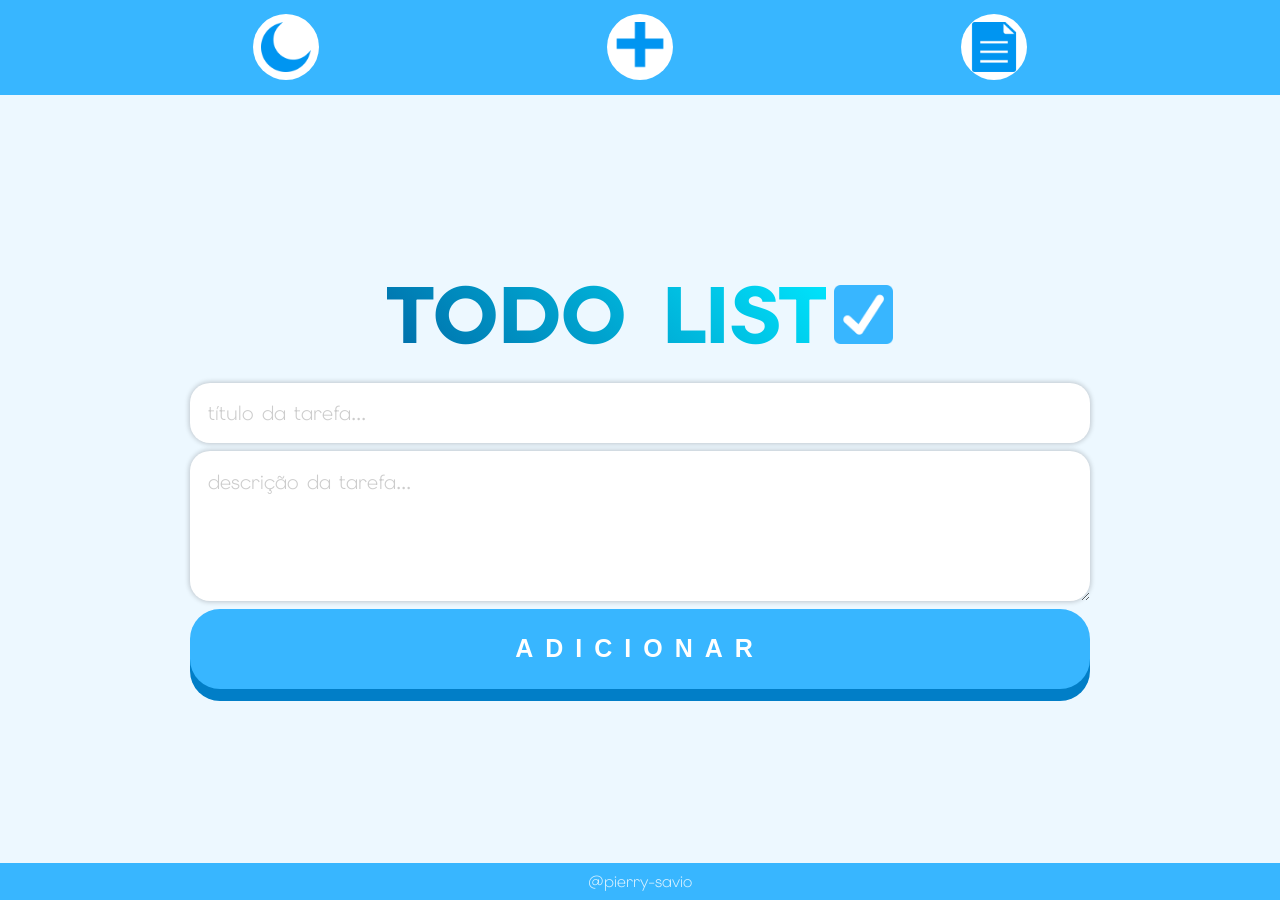
<file: index.html>
<!doctype html>
<html lang="pt-br">
  <head>
    <meta charset="UTF-8" />
    <meta name="viewport" content="width=device-width, initial-scale=1.0" />
    <title>Todo-List</title>
    <link rel="stylesheet" href="./css/style.css" />
    <link rel="icon" type="image/x-icon" href="./icons/favicon.png" />

    <!--FONT-->
    <link rel="preconnect" href="https://fonts.googleapis.com" />
    <link rel="preconnect" href="https://fonts.gstatic.com" crossorigin />
    <link
      href="https://fonts.googleapis.com/css2?family=Elms+Sans:ital,wght@0,100..900;1,100..900&display=swap"
      rel="stylesheet"
    />
  </head>
  <body>
    <header id="header">
      <nav>
        <ul>
          <li class="nav-button" onclick="turnTheme()">
            <img src="./icons/moon.png" alt="" id="nav-theme-button" />
          </li>

          <a href="index.html" class="nav-button">
            <li><img src="./icons/plus.png" alt="" id="nav-add-button" /></li>
          </a>

          <a href="list.html" class="nav-button">
            <li>
              <img src="./icons/paper.png" alt="" id="nav-tasks-button" />
            </li>
          </a>
        </ul>
      </nav>
    </header>

    <main>
      <div class="container">
        <div class="main-title-container">
          <h1>TODO LIST</h1>
          <img src="./icons/check3.png" alt="check icon" />
        </div>

        <div class="inputs-container">
          <input
            type="text"
            placeholder="título da tarefa..."
            maxlength="35"
            class="title-input input"
            onclick="close_output_message()"
            id="task_title"
          />
          <textarea
            class="description-input input"
            name="description"
            id="task_description"
            placeholder="descrição da tarefa..."
            maxlength="1000"
            onclick="close_output_message()"
          ></textarea>
          <button onclick="addTask()">ADICIONAR</button>
        </div>

        <div class="output-message-container closed" id="output_message">
          <p>Tarefa adicionada!</p>
          <img src="./icons/check2.png" alt="check icon" />
        </div>
      </div>
    </main>

    <footer>
      <p>@pierry-savio</p>
    </footer>

    <script src="./js/script.js"></script>
  </body>
</html>
</file>
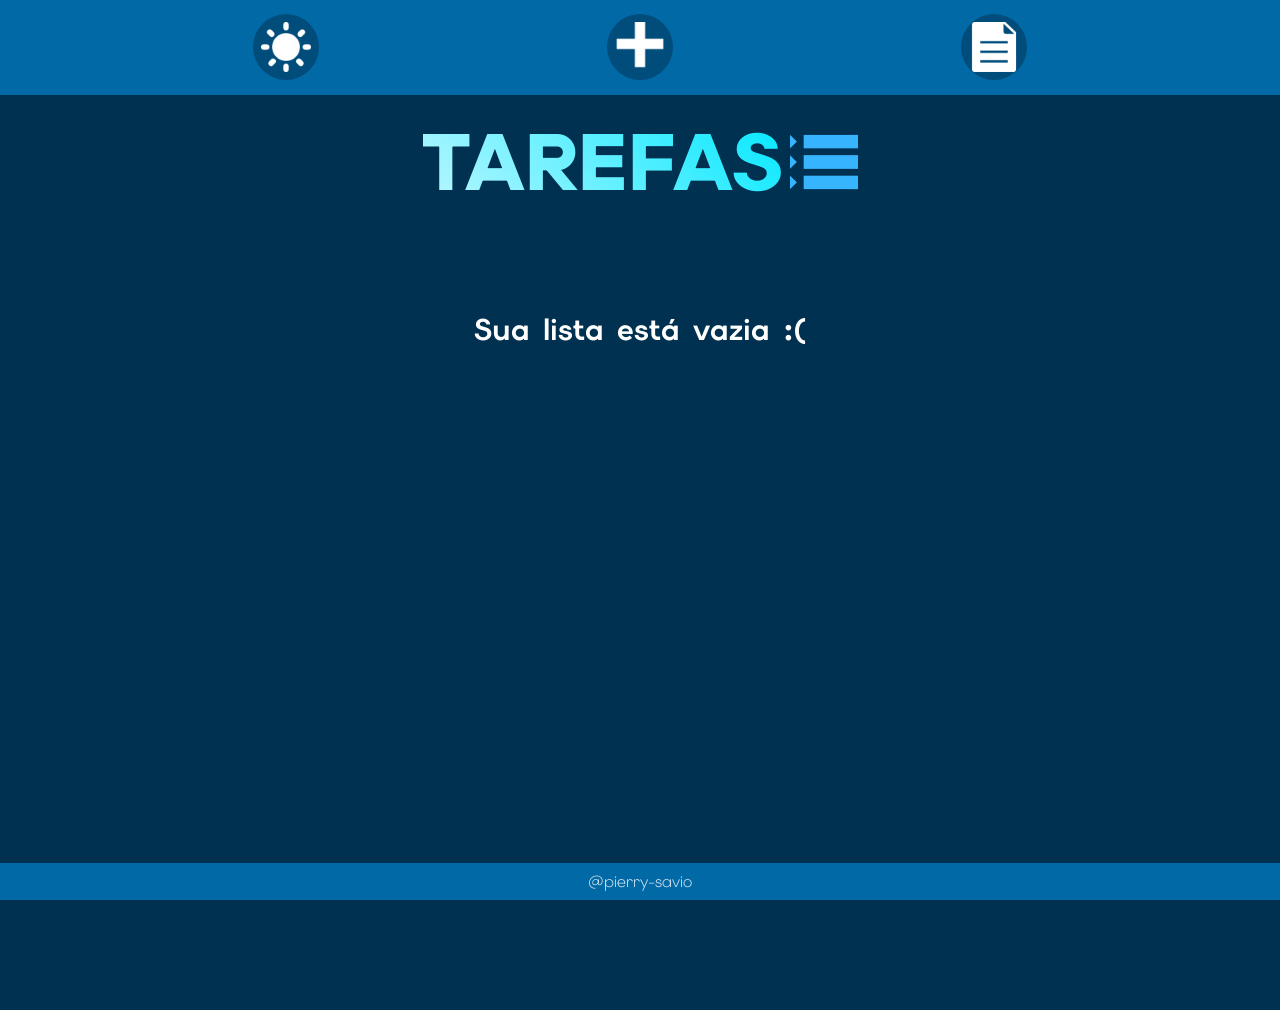
<file: list.html>
<!doctype html>
<html lang="pt-br">
  <head>
    <meta charset="UTF-8" />
    <meta name="viewport" content="width=device-width, initial-scale=1.0" />
    <title>Todo-List</title>
    <link rel="stylesheet" href="./css/list.css" />
    <link rel="icon" type="image/x-icon" href="./icons/favicon.png" />

    <!--FONT-->
    <link rel="preconnect" href="https://fonts.googleapis.com" />
    <link rel="preconnect" href="https://fonts.gstatic.com" crossorigin />
    <link
      href="https://fonts.googleapis.com/css2?family=Elms+Sans:ital,wght@0,100..900;1,100..900&display=swap"
      rel="stylesheet"
    />
  </head>
  <body>
    <header>
      <nav>
        <ul>
          <li class="nav-button" onclick="turnTheme()">
            <img src="./icons/moon.png" alt="" id="nav-theme-button" />
          </li>

          <a href="index.html" class="nav-button">
            <li><img src="./icons/plus.png" alt="" id="nav-add-button" /></li>
          </a>

          <a href="list.html" class="nav-button">
            <li>
              <img src="./icons/paper.png" alt="" id="nav-tasks-button" />
            </li>
          </a>
        </ul>
      </nav>
    </header>

    <main>
      <div class="container">
        <div class="main-title-container">
          <h1>TAREFAS</h1>
          <img src="./icons/blue-list.png" alt="check icon" />
        </div>

        <div class="tasks-container" id="tasks-container">
          <!--TASKS-->
        </div>

        <h2 class="empty-list-message closed" id="empty-list-message">
          Sua lista está vazia :(
        </h2>

        <div class="button-icon-container opened" id="button-icon-container">
          <button onclick="cleanList()" class="button">
            LIMPAR LISTA <img src="./icons/x.png" alt="x icon" />
          </button>
        </div>
      </div>
    </main>

    <footer>
      <p>@pierry-savio</p>
    </footer>

    <script src="./js/list.js"></script>
  </body>
</html>
</file>
<file: css/style.css>
* {
  padding: 0;
  margin: 0;
  box-sizing: border-box;
  -webkit-tap-highlight-color: transparent;
}

/*RESETS*/
a {
  text-decoration: none;
}

li {
  list-style: none;
}

/*TITLES*/
h1 {
  font-weight: 750;
}

/*COLORS*/
:root {
  --background: #edf8ff;
  --tarefas: #99d8ff;
  --main: #38b6ff;
  --check: #0095f1;
  --limpar: #ff7070;
  --nav-buttons: white;
  --nav-buttons-hover: #72cbff;
  --adicionar-shadowbox: #017ec7;
  --texto-inputs: rgba(0, 0, 0, 0.2);
  --input: black;
  --inputs-background: white;
  --limpar-shadowbox: #d10000;
  --titulo-degrade-1: #0069a6;
  --titulo-degrade-2: #00e8ff;
  --output-message: #38b6ff;
}

.dark {
  --background: #003150;
  --tarefas: #004c7b;
  --main: #0069a6;
  --check: #0095f1;
  --limpar: #b20000;
  --nav-buttons: #004c7b;
  --nav-buttons-hover: #00304e;
  --texto-inputs: rgba(255, 255, 255, 0.5);
  --input: white;
  --inputs-background: #004c7b;
  --adicionar-shadowbox: #00446b;
  --limpar-shadowbox: #7b0000;
  --titulo-degrade-1: #bef7ff;
  --titulo-degrade-2: #00e8ff;
  --output-message: white;
}

body {
  height: 100vh;
  background-color: var(--background);

  /*FONT*/
  font-family: "Elms Sans", sans-serif;
  font-optical-sizing: auto;
  font-weight: 100;
  font-style: normal;

  display: flex;
  flex-direction: column;
  justify-content: space-between;
  
}

/*
___________________ H E A D E R ______________________
_____________________ ⬇ ⬇ ⬇ __________________________
*/

header {
  padding: 0.9rem;
  position: absolute;
  width: 100%;
  background-color: var(--main);
}

header nav ul img {
  width: 30px;
  cursor: pointer;
}

header nav ul li {
  display: flex;
  justify-content: center;
  align-items: center;
  background-color: var(--nav-buttons);
  padding: 0.5rem;
  border-radius: 50%;
  transition: 0.2s ease;
}

header nav ul li:hover {
  transform: scale(1.05);
  background-color: var(--nav-buttons-hover);
}

header nav ul li:active {
  transform: scale(0.95);
}

header nav ul {
  display: flex;
  justify-content: space-between;
  align-items: center;
  gap: 1rem;
  padding: 0 30px 0 30px;
}

@media (orientation: landscape) {
  header nav ul img {
    width: 50px;
  }

  header nav ul {
    justify-content: center;
    gap: 18rem;
  }
}

/*
_____________________ M A I N ________________________
_____________________ ⬇ ⬇ ⬇ __________________________
*/
main {
  display: flex;
  flex-direction: column;
  justify-content: center;
  align-items: center;
  margin-top: 110px;
  height: 90%;
}

main .container {
  width: 75%;
  max-width: 900px;
  display: flex;
  flex-direction: column;
  gap: 1rem;
}

main .main-title-container {
  display: flex;
  align-items: center;
  justify-content: center;

  gap: 0.5rem;
}

main .main-title-container h1 {
  font-size: 42px;
  text-align: justify;
  text-align-last: justify;
  font-weight: 900;

  background: linear-gradient(
    45deg,
    var(--titulo-degrade-1),
    var(--titulo-degrade-2)
  );
  -webkit-background-clip: text;
  background-clip: text;
  -webkit-text-fill-color: transparent;
  color: transparent;
}

@media (max-width: 375px) {
  main .main-title-container h1 {
    font-size: 40px;
  }
}

main .main-title-container img {
  width: 39px;
  height: 39px;
}

@media (orientation: landscape) {
  main .main-title-container h1 {
    font-size: 80px;
  }

  main .main-title-container img {
    width: 59px;
    height: 59px;
  }
}

main .inputs-container {
  display: flex;
  flex-direction: column;
  gap: 0.5rem;
}

main .inputs-container .input {
  border-radius: 20px;
  border: none;
  box-shadow: 0 0 5px 1px rgba(0, 0, 0, 0.2);
  background-color: var(--inputs-background);
  padding: 18px 18px 18px 18px;
  color: var(--input);
  font-family: "Elms Sans", sans-serif;
  font-optical-sizing: auto;
  font-weight: 500;
  font-style: normal;
}

main .inputs-container .input::placeholder {
  color: var(--texto-inputs);
  font-weight: 300;
  font-size: 15px;
}

@media (orientation: landscape) {
  main .inputs-container .input::placeholder {
    font-size: 20px;
  }

  main .inputs-container .input {
    font-size: 20px;
  }
}

main .inputs-container .title-input {
  height: 40px;
}

main .inputs-container .description-input {
  height: 130px;
}

@media (orientation: landscape) {
  main .inputs-container .title-input {
    height: 60px;
  }

  main .inputs-container .description-input {
    height: 150px;
  }
}

main .inputs-container button {
  height: 40px;
  border-radius: 30px;
  letter-spacing: 12px;
  font-weight: 600;
  font-size: 20px;
  color: white;
  background-color: var(--main);
  border: none;
  box-shadow: 0 6px 0 0 var(--adicionar-shadowbox);
  margin-bottom: 20px;
}

main .inputs-container button:hover {
  background-color: var(--check);
}

main .inputs-container button:active {
  box-shadow: 0 0 0 0 transparent;
  transform: translateY(6px);
}

@media (orientation: landscape) {
  main .inputs-container button {
    height: 80px;
    font-size: 25px;
    box-shadow: 0 12px 0 0 var(--adicionar-shadowbox);
  }

  main .inputs-container button:hover {
    background-color: var(--check);
  }

  main .inputs-container button:active {
    box-shadow: 0 0 0 0 transparent;
    transform: translateY(12px);
  }
}

main .output-message-container.opened {
  display: flex;
  flex-direction: row;
  justify-content: center;
  align-items: center;
  gap: 0.3rem;
  color: var(--output-message);
  font-weight: 500;
  text-align: center;
  transform: scale(1.1);
  font-size: 16px;
  transition: 0.5s ease;
}

main .output-message-container.closed {
  display: flex;
  flex-direction: row;
  justify-content: center;
  align-items: center;
  text-align: center;
  font-size: 14px;
  gap: 0.3rem;
  color: var(--main);
  font-weight: 500;
  opacity: 0;
  transition: 0.5s ease;
}

@media (orientation: landscape) {
  main .output-message-container.opened {
    font-size: 20px;
  }

  main .output-message-container.closed {
    font-size: 18px;
  }
}

main .output-message-container img {
  width: 15px;
}

/*
___________________ F O O T E R ______________________
_____________________ ⬇ ⬇ ⬇ __________________________
*/
footer {
  position: fixed;
  left: 0%;
  bottom: 0%;
  width: 100%;
  font-weight: 300;
  padding: 8px;
  text-align: center;
  color: rgba(255, 255, 255, 0.8);
  background-color: var(--main);
}
</file>
<file: css/list.css>
*{
    padding: 0;
    margin: 0;
    box-sizing: border-box;
    -webkit-tap-highlight-color: transparent;
}

/*RESETS*/
a{
    text-decoration: none;
}

li{
    list-style: none;
}

/*TITLES*/
h1{
    font-weight: 750;
}

/*COLORS*/
:root {
  --background: #edf8ff;
  --tarefas: #99d8ff;
  --main: #38b6ff;
  --check: #0095f1;
  --limpar: #ff7070;
  --nav-buttons: white;
  --nav-buttons-hover: #72cbff;
  --adicionar-shadowbox: #017ec7;
  --texto-inputs: rgba(0, 0, 0, 0.2);
  --input: black;
  --inputs-background: white;
  --limpar-shadowbox: #d10000;
  --titulo-degrade-1: #0069a6;
  --titulo-degrade-2: #00e8ff;
  --output-message: #38b6ff;
  --task-header: #38b6ff;
  --task-description: #ffffff;
  --task-description-color: #38b6ff;
  --task-boxshadow: rgb(199, 199, 199);
}

.dark{
  --background: #003150;
  --tarefas: #004c7b;
  --main: #0069a6;
  --check: #0095f1;
  --limpar: #b20000;
  --nav-buttons: #004c7b;
  --nav-buttons-hover: #00304e;
  --texto-inputs: rgba(255, 255, 255, 0.5);
  --input: white;
  --inputs-background: #004c7b;
  --adicionar-shadowbox: #00446b;
  --limpar-shadowbox: #7b0000;
  --titulo-degrade-1: #bef7ff;
  --titulo-degrade-2: #00e8ff;
  --output-message: white;
  --task-header: #0084d1;
  --task-description: #00639d;
  --task-description-color: white;
  --task-boxshadow: #003452;
}

body{
    background-color: var(--background);
    min-height: 100vh;

    /*FONT*/
    font-family: "Elms Sans", sans-serif;
    font-optical-sizing: auto;
    font-weight: 100;
    font-style: normal;

    
}


/*
___________________ H E A D E R ______________________
_____________________ ⬇ ⬇ ⬇ __________________________
*/

header{
    background-color: var(--main);
    padding: 0.9rem;
    position: fixed;
    top: 0;
    width: 100%;
}

header nav ul img{
    width: 30px;
    cursor: pointer;
}

header nav ul li {
    display: flex;
    justify-content: center;
    align-items: center;
    background-color: var(--nav-buttons);
    padding: 0.5rem;
    border-radius: 50%;
    transition: .2s ease;
}

header nav ul li:hover {
    transform: scale(1.05);
    background-color: var(--nav-buttons-hover);
}

header nav ul li:active {
    transform: scale(0.95);
}

header nav ul{
    display: flex;
    justify-content: space-between;
    align-items: center;
    gap: 1rem;
    padding: 0 30px 0 30px;
}

@media (orientation: landscape){
    header nav ul img{
        width: 50px;
    }

    header nav ul{
        justify-content: center;
        gap: 18rem;
    }
}

/*
_____________________ M A I N ________________________
_____________________ ⬇ ⬇ ⬇ __________________________
*/
main{
    display: flex;
    flex-direction: column;
    justify-content: center;
    align-items: center;
    margin-top: 110px;
    padding-bottom: 80px;
}

main .container{
    width: 75%;
    max-width: 900px;
    display: flex;
    flex-direction: column;
    gap: 1rem;
}

main .main-title-container{
    display: flex;
    align-items: center;
    justify-content: center;
    gap: 0.5rem;
}

main .main-title-container h1 {
    font-size: 51px;
    text-align: justify;
    text-align-last: justify;
    font-weight: 900;

    background: linear-gradient(45deg, var(--titulo-degrade-1), var(--titulo-degrade-2));
    -webkit-background-clip: text;
    background-clip: text;
    -webkit-text-fill-color: transparent;
    color: transparent;
}

@media (max-width: 375px){
    main .main-title-container h1{
        font-size: 40px;
    }
}

main .main-title-container img{
    width: 43px;
    height: 43px;
}

@media (orientation: landscape){
    main .main-title-container h1{
        font-size: 80px;
    }

    main .main-title-container img{
        width: 68px;
        height: 68px;
    }
}

/*
___________ T A S K S ______________
_____________  ⬇  __________________
*/
main .tasks-container{
    background-color: var(--tarefas);
    border-radius: 22px;
    padding: 18px;
    display: grid;
    grid-template-columns: repeat(1, 1fr);
    gap: 1rem;
    box-shadow: 0 12px 0 0 var(--main);
    margin-bottom: 8px;
}

@media (orientation: landscape){
    main .tasks-container{
        box-shadow: 0 18px 0 0 var(--main);
        margin-bottom: 32px;
    }
}

main .tasks-container .task.closed{
    background-color: var(--task-description);
    box-shadow: 0 8px 0 0 var(--task-boxshadow);
    border-radius: 22px;
    padding: 0 0 0 0;
    display: flex;
    flex-direction: column;
    justify-content: center;
    cursor: pointer;
    align-items: left;
    gap: 0px;
    transition: .3s ease;
}

main .tasks-container .task.opened{
    background-color: var(--task-description);
    box-shadow: 0 8px 0 0 var(--task-boxshadow);
    border-radius: 22px;
    padding: 0 0 0 0;
    display: flex;
    cursor: pointer;
    flex-direction: column;
    justify-content: center;
    align-items: left;
    gap: 10px;
    transition: .3s ease;
}

main .tasks-container .task .task-header{
    display: flex;
    background-color: var(--task-header);
    height: 40px;
    border-radius: 22px;
    justify-content: space-between;
    padding: 0 0 0 15px;
    color: white;
    align-items: center;
    font-size: 12px;
}

@media (orientation: landscape){
    main .tasks-container .task .task-header{
        height: 60px;
        border-radius: 30px;
    }

    main .tasks-container .task.closed, main .tasks-container .task.opened{
        border-radius: 30px;
    }

    main .tasks-container .task .task-header{
        font-size: 20px;
    }
}

main .tasks-container .task .task-header .task-title{
    word-wrap: break-word;      
    overflow-wrap: break-word;  
    word-break: break-word; 
}

main .tasks-container .task .task-header .check-button {
    border-radius: 50%;
    background-color: var(--check);
    width: auto;   
    height: 100%; 
    padding: 3px;  
}

main .tasks-container .task .task-header .check-button:hover{
    background-color: #1da8ff;
}

main .tasks-container .task p.opened{
    margin-left: 12px;
    margin-right: 12px;
    font-weight: 300;
    color: var(--task-description-color);
    font-size: 16px;

    word-wrap: break-word;      
    overflow-wrap: break-word;  
    word-break: break-word;   
    
    transition: .3s ease;
}

main .tasks-container .task p.closed{
    margin-left: 12px;
    font-weight: 300;
    color: var(--task-description-color);
    font-size: 0px;
    
    word-wrap: break-word;      
    overflow-wrap: break-word;  
    word-break: break-word; 

    transition: .3s ease;
}

@media (orientation: landscape){
    main .tasks-container .task p.opened{
        font-size: 22px;
        margin-left: 22px;
    }

    main .tasks-container .task p.closed{
        font-size: 0px;
        margin-left: 22px;
    }
}

main .tasks-container .task .description-button {
    height: 20px;
    width: 20px;
    margin-left: 47%;
}

main .button-icon-container{
    transition: 0.5s ease;
}

main .button-icon-container.closed{
    opacity: 0;
}

main .button-icon-container.opened{
    opacity: 100%;
}

main .button-icon-container button{
    display: flex;
    justify-content: center;
    align-items: center;
    text-align: center;
    gap: 0.3rem;
}

main .button-icon-container img{
    width: 23px;
}

main .button{
    height: 50px;
    border-radius: 30px;
    width: 100%;
    letter-spacing: 6px;
    font-weight: 600;
    font-size: 18px;
    color: white;
    background-color: var(--limpar);
    border: none;
    box-shadow: 0 6px 0 0 var(--limpar-shadowbox);
}

main .button:hover{
    background-color: #f94b4b;
}

main .button:active{
    box-shadow: 0 0 0 0 transparent;
    transform: translateY(6px);
}

@media (orientation: landscape){
    main .button{
        background-color: var(--limpar);
        height: 80px;
        font-size: 25px;
        box-shadow: 0 12px 0 0 var(--limpar-shadowbox);
    }

    main .button:hover{
        background-color: #f94b4b;
    }

    main .button:active{
        box-shadow: 0 0 0 0 transparent;
        transform: translateY(12px);
    }
}

.empty-list-message.opened{
    color: var(--task-description-color);
    display: flex;
    justify-content: center;
    align-items: center;
    font-size: 20px;
    margin-top: 80px;
}

.empty-list-message.closed{
    display: none;
}

@media (orientation: landscape){
    .empty-list-message.opened{
        font-size: 30px;
    }
}

/*
___________________ F O O T E R ______________________
_____________________ ⬇ ⬇ ⬇ __________________________
*/
footer{
    position: fixed;
    left: 0%;
    bottom: 0%;
    width: 100%;
    font-weight: 300;
    padding: 8px;
    text-align: center;
    color: rgba(255, 255, 255, 0.8);
    background-color: var(--main);
}
</file>
